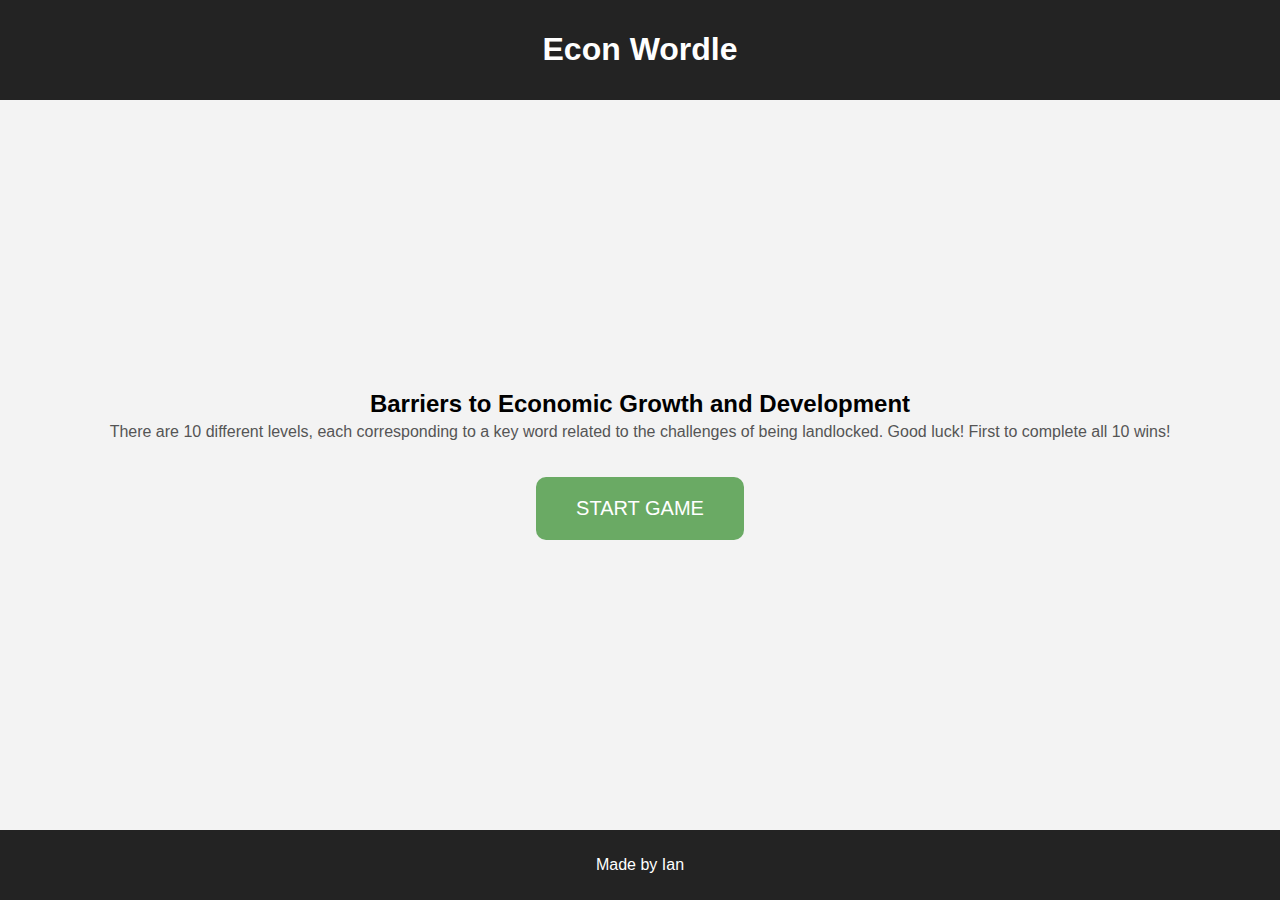
<file: index.html>
<!DOCTYPE html>
<html lang="en">
<head>
    <meta charset="UTF-8">
    <meta name="viewport" content="width=device-width, initial-scale=1.0">
    <title>Econ Wordle</title>
    <style>
        body {
            display: flex;
            flex-direction: column;
            justify-content: space-between;
            align-items: center;
            height: 100vh;
            margin: 0;
            font-family: Arial, sans-serif;
            background-color: #f3f3f3;
        }

        .top-bar, .bottom-bar {
            width: 100%;
            background-color: #232323;
            color: white;
            text-align: center;
            padding: 10px 0;
        }

        .content {
            flex-grow: 1;
            display: flex;
            flex-direction: column;
            align-items: center;
            justify-content: center;
            width: 100%;
        }

        .description {
            text-align: center;
            margin-bottom: 20px;
        }

        .description h2 {
            margin: 0;
        }

        .description p {
            margin-top: 5px;
            color: #555;
        }

        #start-button {
            padding: 20px 40px;
            font-size: 20px;
            cursor: pointer;
            background-color: #6aaa64;
            color: white;
            border: none;
            border-radius: 10px;
            text-transform: uppercase;
            text-decoration: none;
        }
    </style>
</head>
<body>
    <div class="top-bar">
        <h1>Econ Wordle</h1>
    </div>
    <div class="content">
        <div class="description">
            <h2>Barriers to Economic Growth and Development</h2>
            <p>There are 10 different levels, each corresponding to a key word related to the challenges of being landlocked. Good luck! First to complete all 10 wins!</p>
        </div>
        <a href="game.html" id="start-button">Start Game</a>
    </div>
    <div class="bottom-bar">
        <p>Made by Ian</p>
    </div>
</body>
</html>
</file>
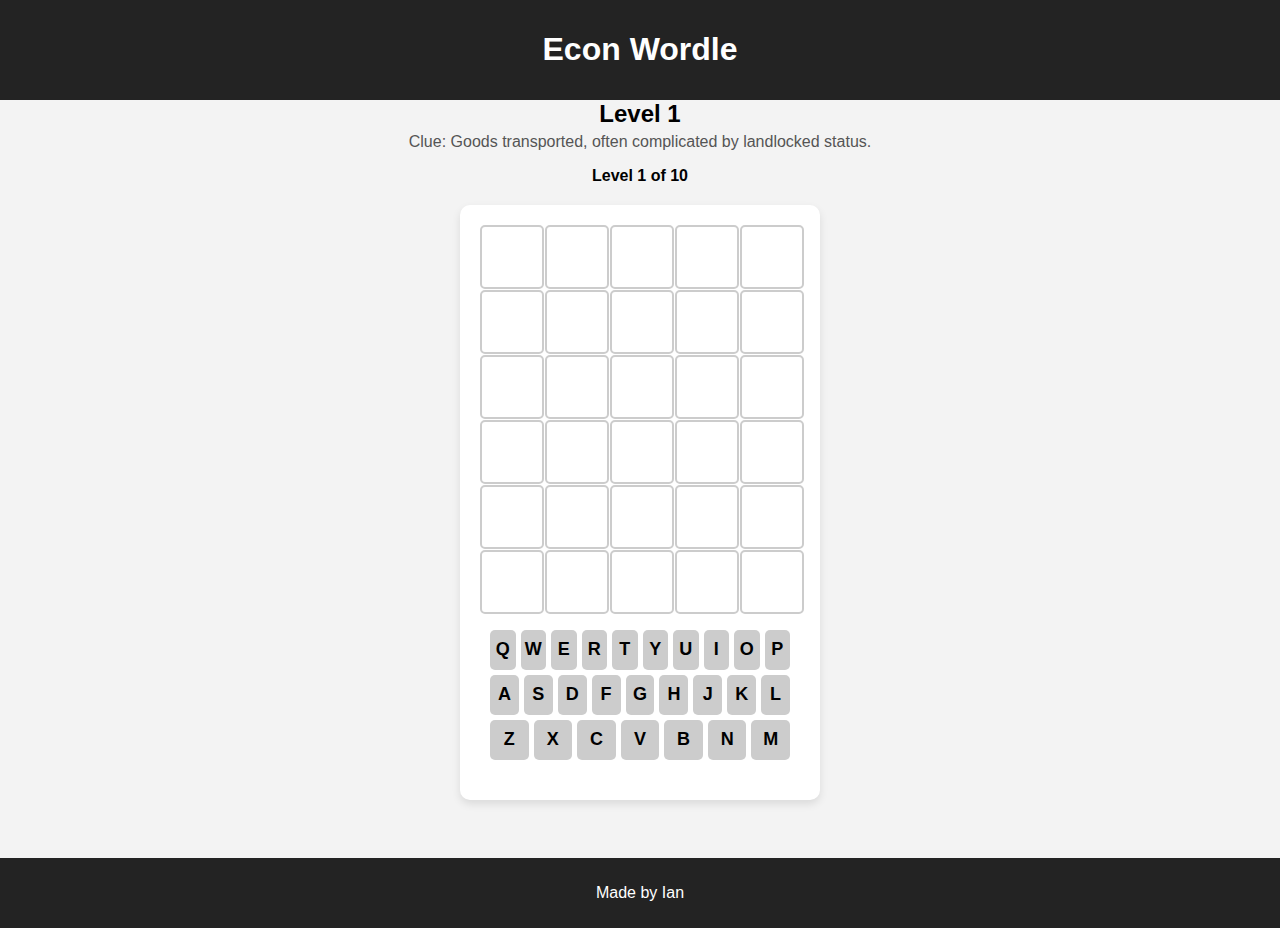
<file: game.html>
<!DOCTYPE html>
<html lang="en">
<head>
    <meta charset="UTF-8">
    <meta name="viewport" content="width=device-width, initial-scale=1.0">
    <title>Econ Wordle</title>
    <link rel="stylesheet" href="styles.css">
</head>
<body>
    <header class="top-bar">
        <h1>Econ Wordle</h1>
    </header>
    <div class="content">
        <section class="description">
            <h2 id="level-title">Level 1</h2>
            <p id="level-subtitle">Subtitle or instructions/context can be added here.</p>
            <div id="level-indicator">Level 1 of 3</div>
        </section>
        <div class="game-container">
            <div id="board"></div>
            <div id="keyboard"></div>
            
        </div>
        <p id="message"></p>
        <div id="victory-message" style="display: none;">
            <h2>Congratulations! You completed all levels!</h2>
            <button onclick="resetGame()">Play Again</button>
        </div>
    </div>
    <footer class="bottom-bar">
        <p>Made by Ian</p>
    </footer>
    <script src="script.js"></script>
</body>
</html>
</file>
<file: styles.css>
body {
    display: flex;
    flex-direction: column;
    justify-content: space-between;
    align-items: center;
    height: 100vh;
    margin: 0;
    font-family: Arial, sans-serif;
    background-color: #f3f3f3;
}

.top-bar, .bottom-bar {
    width: 100%;
    background-color: #232323;
    color: white;
    text-align: center;
    padding: 10px 0;
}

.content {
    flex-grow: 1;
    display: flex;
    flex-direction: column;
    align-items: center;
    justify-content: center;
    width: 100%;
}

.description {
    text-align: center;
    margin-bottom: 20px;
}

.description h2 {
    margin: 0;
}

.description p {
    margin-top: 5px;
    color: #555;
}

#level-indicator {
    font-weight: bold;
    margin-top: 10px;
}

.game-container {
    display: flex;
    flex-direction: column;
    align-items: center;
    background-color: white;
    padding: 20px;
    border-radius: 10px;
    box-shadow: 0 4px 8px rgba(0, 0, 0, 0.1);
    margin-bottom: 20px;
}

#board {
    display: grid;
    gap: 5px;
    grid-template-columns: repeat(5, 60px);
    grid-template-rows: repeat(6, 60px);
    margin-bottom: 20px;
}

.tile {
    width: 60px;
    height: 60px;
    display: flex;
    justify-content: center;
    align-items: center;
    border: 2px solid #ccc;
    font-size: 24px;
    font-weight: bold;
    text-transform: uppercase;
    background-color: white;
    border-radius: 5px;
}

.correct-position {
    background-color: #6aaa64;
    color: white;
}

.correct-letter {
    background-color: #c9b458;
    color: white;
}

.incorrect {
    background-color: #787c7e;
    color: white;
}

#keyboard {
    display: flex;
    flex-wrap: wrap;
    gap: 5px;
    justify-content: center;
    width: 300px;
    margin-bottom: 20px;
}

.keyboard-row {
    display: flex;
    gap: 5px;
    justify-content: center;
    width: 100%;
}

.key {
    width: 40px;
    height: 40px;
    display: flex;
    justify-content: center;
    align-items: center;
    background-color: #ccc;
    border: none;
    font-size: 18px;
    font-weight: bold;
    text-transform: uppercase;
    border-radius: 5px;
    pointer-events: none;
}

#restart-button {
    padding: 10px 20px;
    font-size: 16px;
    cursor: pointer;
    background-color: #6aaa64;
    color: white;
    border: none;
    border-radius: 5px;
}

#message {
    margin-top: 20px;
    font-size: 18px;
    color: #333;
}

#victory-message {
    display: none;
    text-align: center;
}

#victory-message h2 {
    margin-bottom: 20px;
}

#victory-message button {
    padding: 10px 20px;
    font-size: 16px;
    cursor: pointer;
    background-color: #6aaa64;
    color: white;
    border: none;
    border-radius: 5px;
}
</file>
